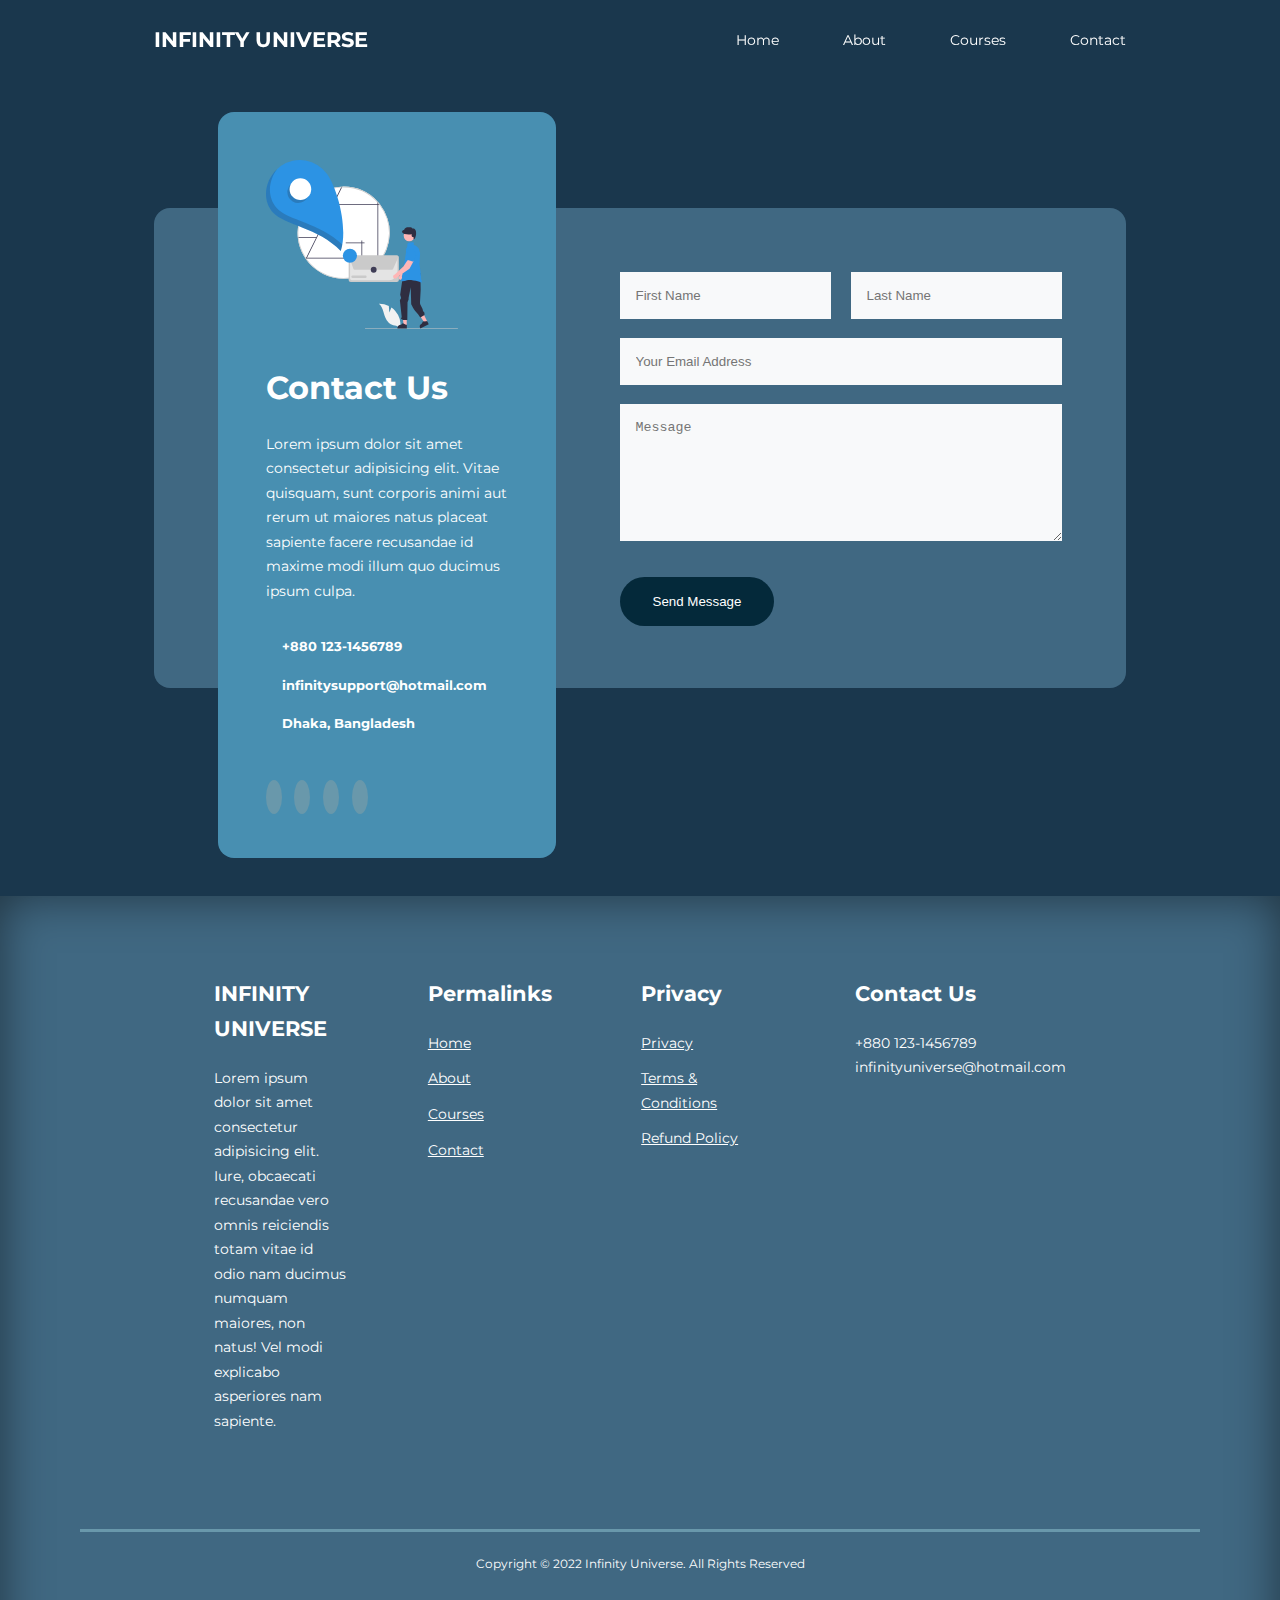
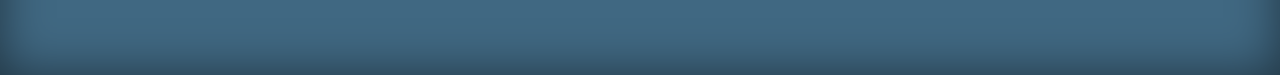
<file: contact.html>
<!DOCTYPE html>
<html lang="en">

<head>
    <meta charset="UTF-8">
    <meta http-equiv="X-UA-Compatible" content="IE=edge">
    <meta name="viewport" content="width=device-width, initial-scale=1.0">
    <title>Infinity Universe</title>
    <!-- ICONSCOUT CDN -->
    <link rel="stylesheet" href="https://unicons.iconscout.com/release/v2.1.6/css/unicons.css">
    <!-- GOOGLE FONTS (MONTSERRAT) -->
    <link rel="preconnect" href="https://fonts.googleapis.com">
    <link rel="preconnect" href="https://fonts.gstatic.com" crossorigin>
    <link href="https://fonts.googleapis.com/css2?family=Montserrat:wght@300;400;500;600;700;800;900&display=swap"
        rel="stylesheet">
    <!--  Swipe JS -->
    <link rel="stylesheet" href="https://unpkg.com/swiper@8/swiper-bundle.min.css" />

    <link rel="stylesheet" href="./css/style.css">
    <link rel="stylesheet" href="./css/contact.css">
</head>

<body>
    <nav>
        <div class="container nav__container">
            <a href="index.html">
                <h4>INFINITY UNIVERSE</h4>
            </a>
            <ul class="nav__menu">
                <li><a href="index.html">Home</a></li>
                <li><a href="about.html">About</a></li>
                <li><a href="courses.html">Courses</a></li>
                <li><a href="contact.html">Contact</a></li>
            </ul>
            <button id="open-menu-btn"><i class="uil uil-bars"></i></button>
            <button id="close-menu-btn"><i class="uil uil-multiply"></i></button>
        </div>
    </nav>
    <!--================END OF NAVBAR================-->


    <section class="contact">
        <div class="container contact_container">
            <aside class="contact_aside">
                <div class="aside_image">
                    <img src="./Images/contact.svg">
                </div>
                <h2>Contact Us</h2>
                <p>Lorem ipsum dolor sit amet consectetur adipisicing elit. Vitae quisquam, sunt corporis animi aut
                    rerum ut maiores natus placeat sapiente facere recusandae id maxime modi illum quo ducimus ipsum
                    culpa.</p>
                <ul class="contact_details">
                    <li>
                        <i class="uil uil-phone-times"></i>
                        <h5>+880 123-1456789</h5>
                    </li>
                    <li>
                        <i class="uil uil-envelope"></i>
                        <h5>infinitysupport@hotmail.com</h5>
                    </li>
                    <li>
                        <i class="uil uil-location-point"></i>
                        <h5>Dhaka, Bangladesh</h5>
                    </li>
                </ul>
                <ul class="contact_socials">
                    <li><a href="https://facebook.com"><i class="uil uil-facebook-f"></i></a></li>
                    <li><a href="https://instagram.com"><i class="uil uil-instagram-alt"></i></a></li>
                    <li><a href="https://twitter.com"><i class="uil uil-twitter"></i></a></li>
                    <li><a href="https://linkedin.com"><i class="uil uil-linkedin-alt"></i></a></li>
                </ul>
            </aside>

            <form class="contact_form">
                <div class="form_name">
                    <input type="text" name="First Name" placeholder="First Name" required>
                    <input type="text" name="Last Name" placeholder="Last Name" required>
                </div>

                <input type="email" name="Email Address" placeholder="Your Email Address" required>
                <textarea name="Message" rows="7" placeholder="Message" required></textarea>
                <button type="submit" class="btn btn-primary">Send Message</button>
            </form>
        </div>
    </section>

    <footer class="footer">
        <div class="container footer-container">
            <div class="footer-1">
                <a href="index.html" class="footer-logo">
                    <h4>INFINITY UNIVERSE</h4>
                </a>
                <p>
                    Lorem ipsum dolor sit amet consectetur
                    adipisicing elit. Iure, obcaecati recusandae
                    vero omnis reiciendis totam vitae id odio
                    nam ducimus numquam maiores, non natus! Vel
                    modi explicabo asperiores nam sapiente.
                </p>
            </div>
            <div class="footer-2">
                <h4>Permalinks</h4>
                <ul class="permalink">
                    <li><a href="index.html">Home</a></li>
                    <li><a href="about.html">About</a></li>
                    <li><a href="courses.html">Courses</a></li>
                    <li><a href="contact.html">Contact</a></li>
                </ul>
            </div>
            <div class="footer-3">
                <h4>Privacy</h4>
                <ul class="privacy">
                    <li><a href="#">Privacy</a></li>
                    <li><a href="#">Terms & Conditions</a></li>
                    <li><a href="#">Refund Policy</a></li>
                </ul>
            </div>
            <div class="footer-4">
                <h4>Contact Us</h4>
                <div>
                    <p>+880 123-1456789</p>
                    <p>infinityuniverse@hotmail.com</p>
                    <ul class="footer-social">
                        <li><a href="#"><i class="uil uil-facebook-f"></i></a></li>
                        <li><a href="#"><i class="uil uil-instagram-alt"></i></a></li>
                        <li><a href="#"><i class="uil uil-twitter"></i></a></li>
                        <li><a href="#"><i class="uil uil-linkedin-alt"></i></a></li>
                    </ul>
                </div>
            </div>
        </div>

        <div class="footer-copyright">
            <small>Copyright &copy; 2022 Infinity Universe. All Rights Reserved</small>
        </div>
    </footer>

    <script src="main.js"></script>
</body>

</html>
</file>
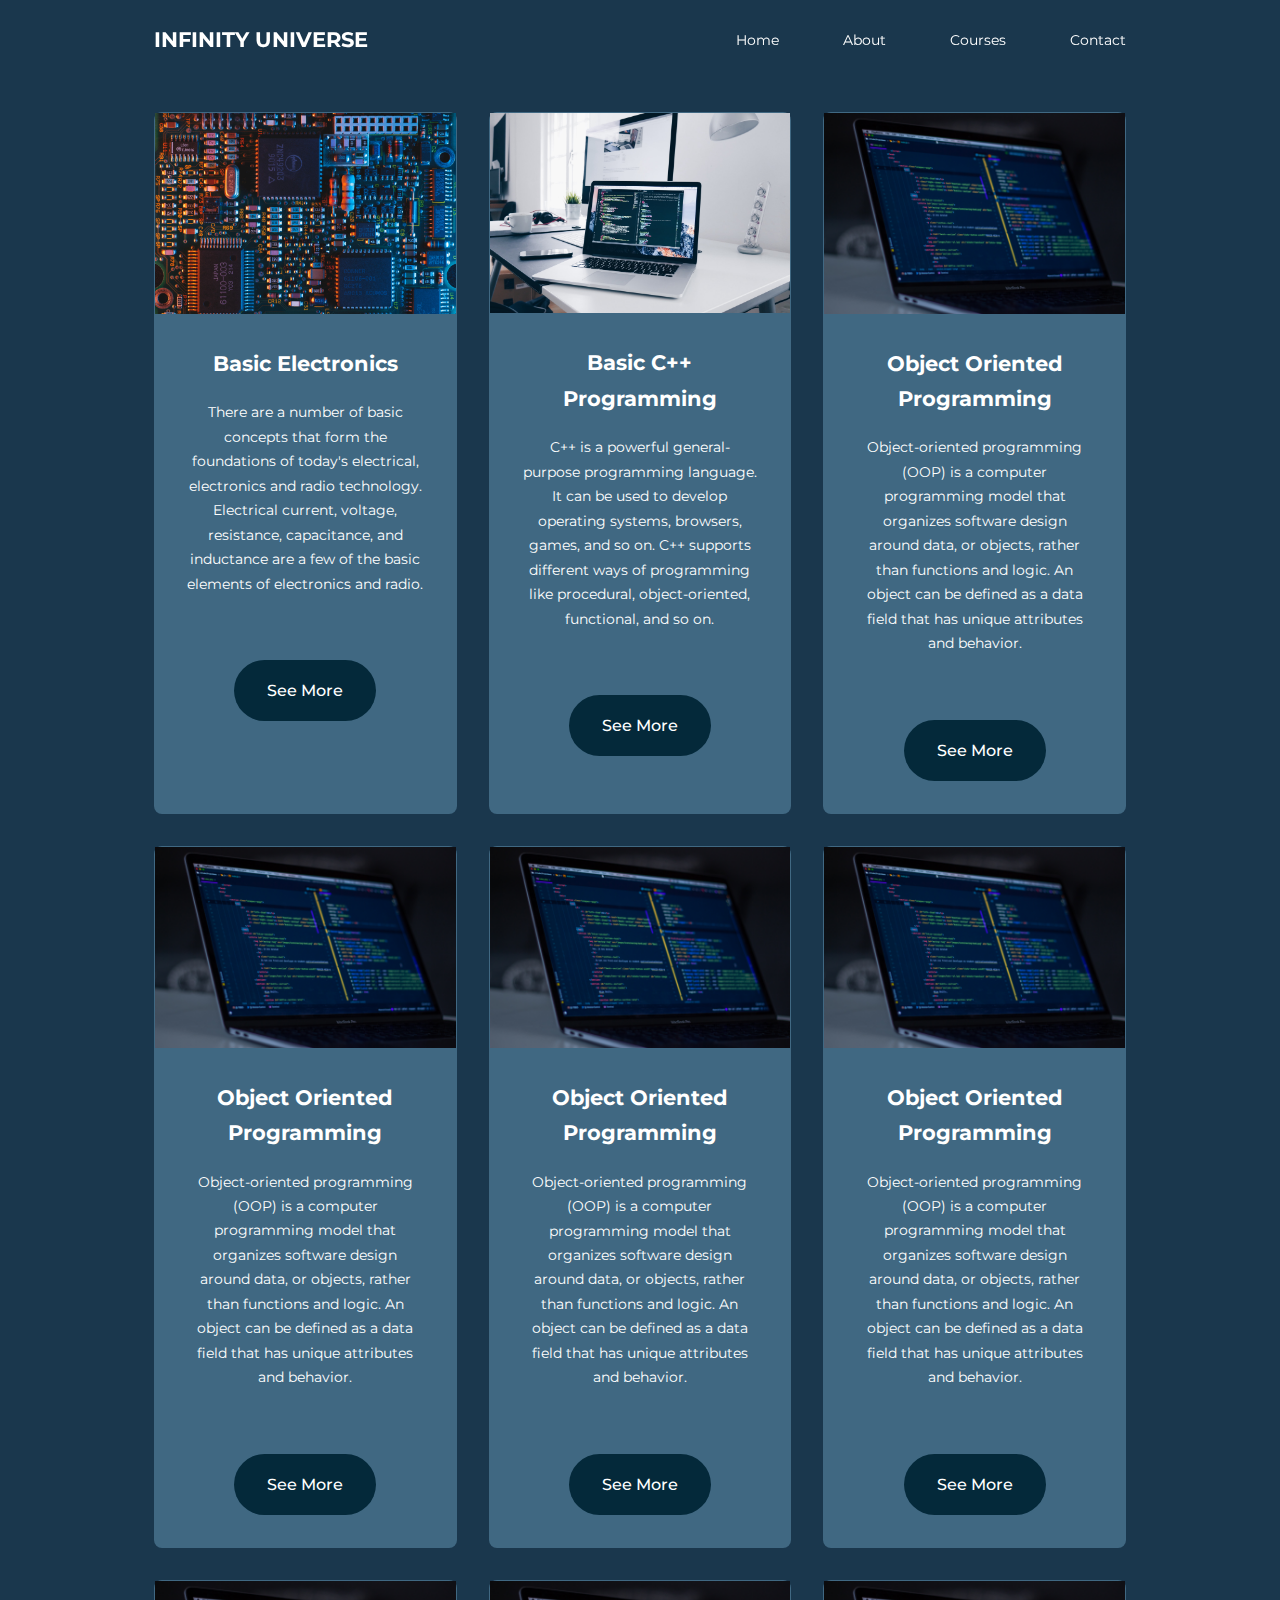
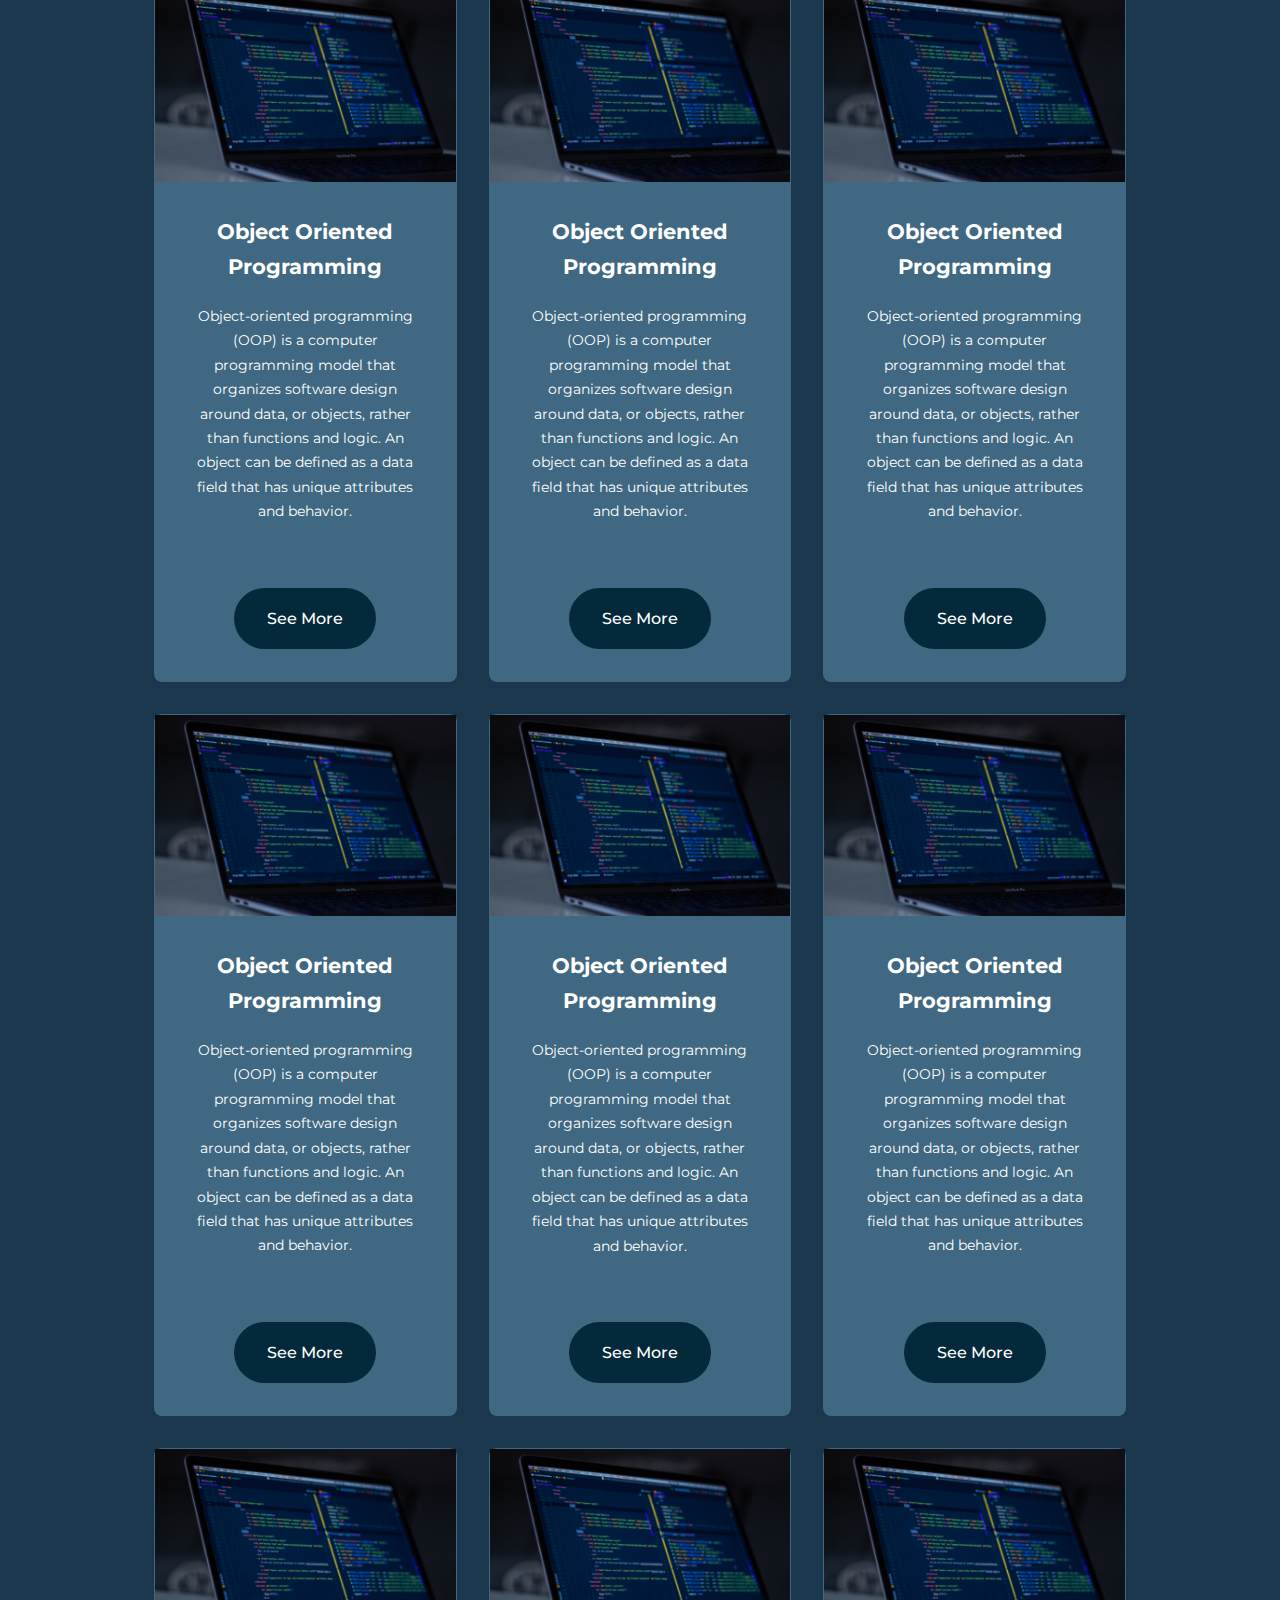
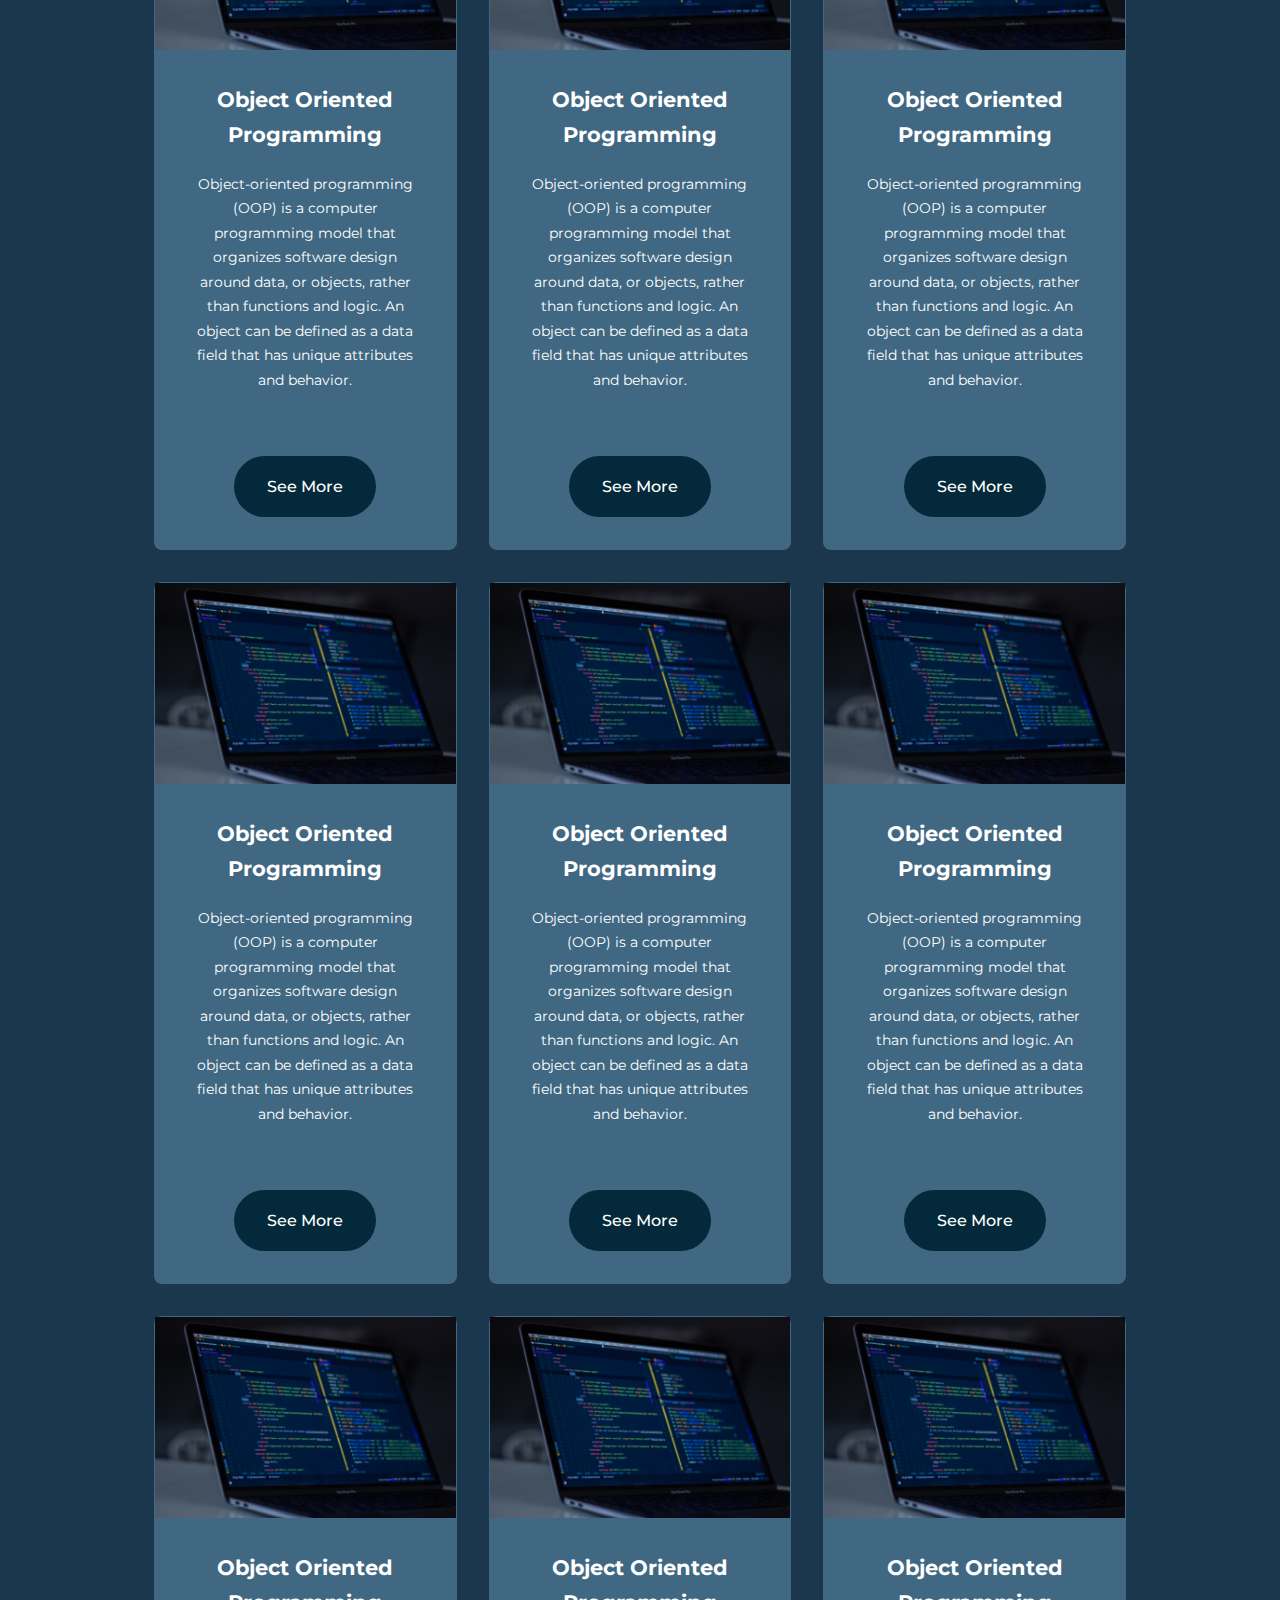
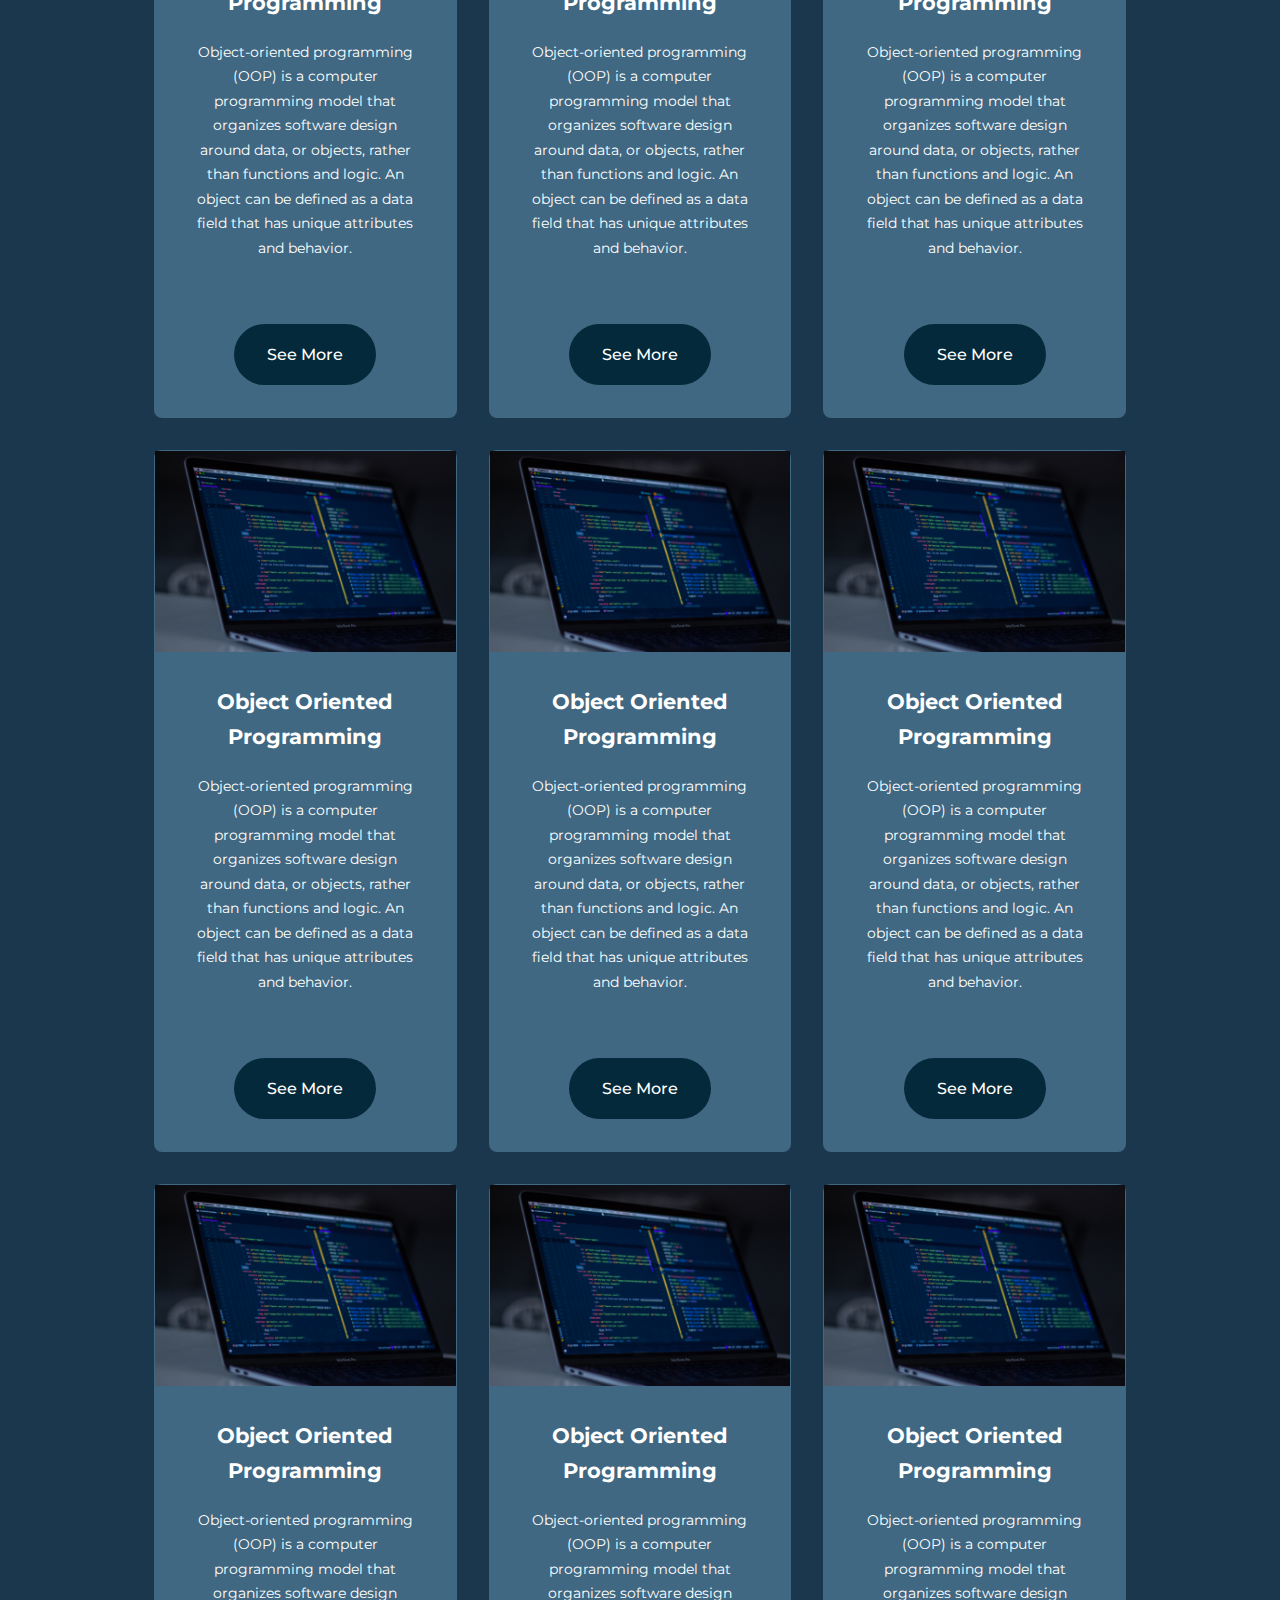
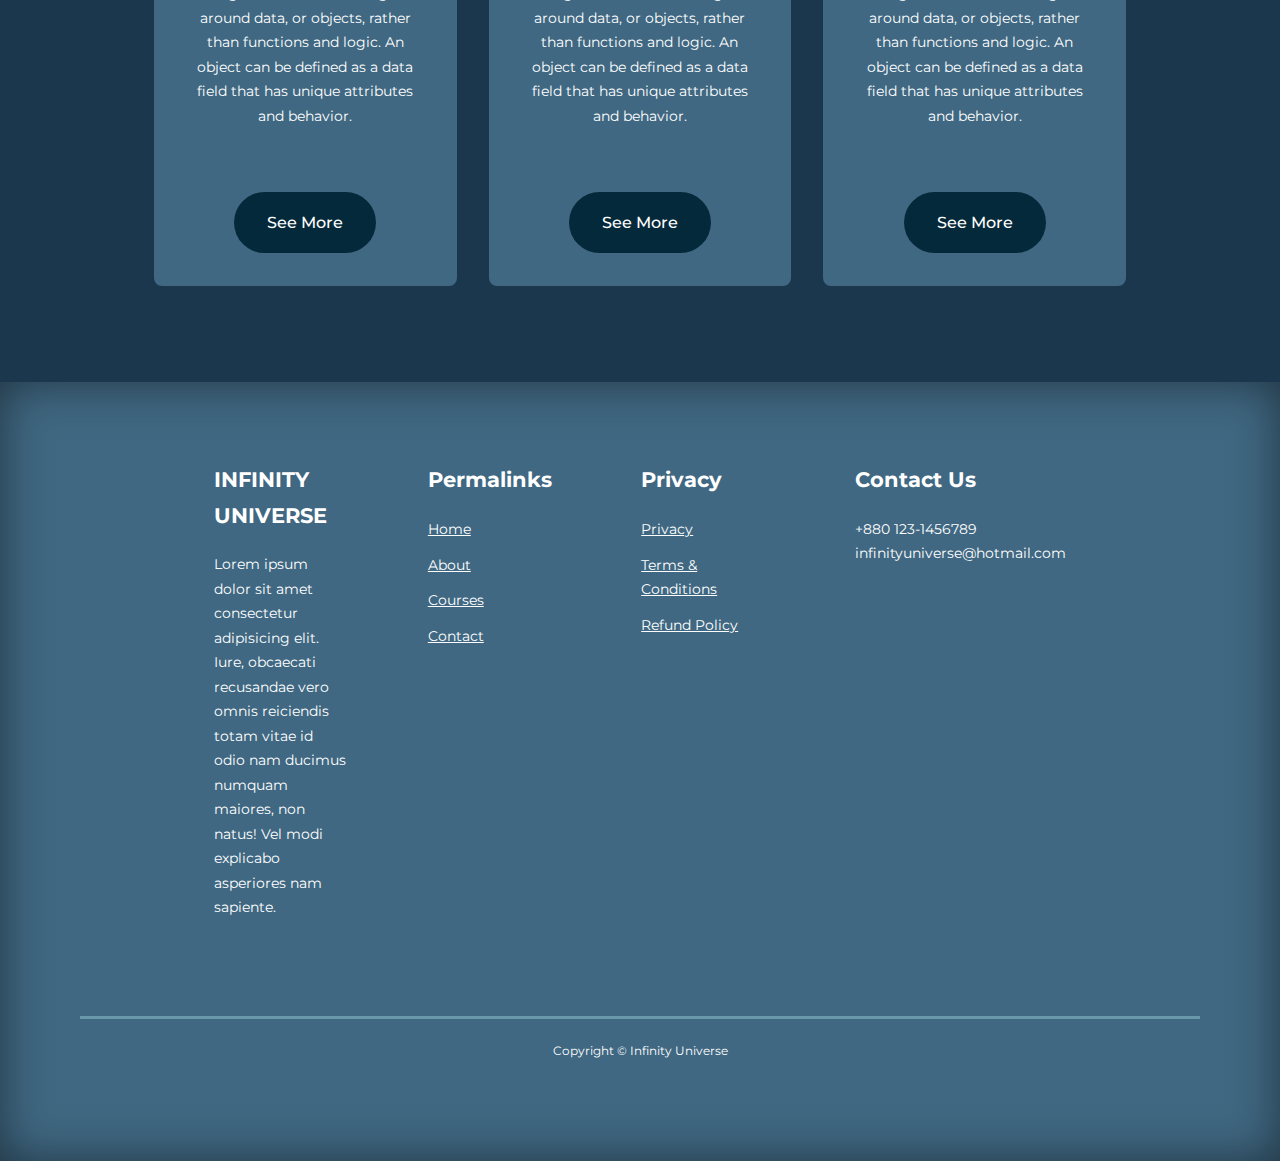
<file: courses.html>
<!DOCTYPE html>
<html lang="en">

<head>
    <meta charset="UTF-8">
    <meta http-equiv="X-UA-Compatible" content="IE=edge">
    <meta name="viewport" content="width=device-width, initial-scale=1.0">
    <title>Infinity Universe</title>
    <!-- ICONSCOUT CDN -->
    <link rel="stylesheet" href="https://unicons.iconscout.com/release/v2.1.6/css/unicons.css">
    <!-- GOOGLE FONTS (MONTSERRAT) -->
    <link rel="preconnect" href="https://fonts.googleapis.com">
    <link rel="preconnect" href="https://fonts.gstatic.com" crossorigin>
    <link href="https://fonts.googleapis.com/css2?family=Montserrat:wght@300;400;500;600;700;800;900&display=swap"
        rel="stylesheet">

    <link rel="stylesheet" href="./css/style.css">
    <style>
        .courses {
            margin-top: 1rem;
        }
    </style>
</head>

<body>
    <nav>
        <div class="container nav__container">
            <a href="index.html">
                <h4>INFINITY UNIVERSE</h4>
            </a>
            <ul class="nav__menu">
                <li><a href="index.html">Home</a></li>
                <li><a href="about.html">About</a></li>
                <li><a href="courses.html">Courses</a></li>
                <li><a href="contact.html">Contact</a></li>
            </ul>
            <button id="open-menu-btn"><i class="uil uil-bars"></i></button>
            <button id="close-menu-btn"><i class="uil uil-multiply"></i></button>
        </div>
    </nav>
    <!--================END OF NAVBAR================-->

    
    <section class="courses">
        <div class="container courses__container">
            <article class="course">
                <diV class="course__image">
                    <img src="Images/course1.jpg" alt="">
                </diV>
                <div class="course__info">
                    <h4>Basic Electronics</h4>
                    <p>
                        There are a number of basic concepts that form the foundations of today's electrical,
                        electronics
                        and radio technology.
                        Electrical current, voltage, resistance, capacitance, and inductance are a few of the basic
                        elements
                        of electronics and radio.
                    </p>
                </div>
                <a href="courses.html" class="btn btn-primary">See More</a>
            </article>

            <article class="course">
                <diV class="course__image">
                    <img src="Images/course2.jpg" alt="">
                </diV>
                <div class="course__info">
                    <h4>Basic C++ Programming</h4>
                    <p>
                        C++ is a powerful general-purpose programming language.
                        It can be used to develop operating systems, browsers, games, and so on.
                        C++ supports different ways of programming like procedural, object-oriented, functional, and so
                        on.
                    </p>
                </div>
                <a href="courses.html" class="btn btn-primary">See More</a>
            </article>

            <article class="course">
                <diV class="course__image">
                    <img src="Images/course3.jpg" alt="">
                </diV>
                <div class="course__info">
                    <h4>Object Oriented Programming</h4>
                    <p>
                        Object-oriented programming (OOP) is a computer programming model that organizes software design
                        around data, or objects, rather than functions and logic.
                        An object can be defined as a data field that has unique attributes and behavior.
                    </p>
                </div>
                <a href="courses.html" class="btn btn-primary">See More</a>
            </article>

            <article class="course">
                <diV class="course__image">
                    <img src="Images/course3.jpg" alt="">
                </diV>
                <div class="course__info">
                    <h4>Object Oriented Programming</h4>
                    <p>
                        Object-oriented programming (OOP) is a computer programming model that organizes software design
                        around data, or objects, rather than functions and logic.
                        An object can be defined as a data field that has unique attributes and behavior.
                    </p>
                </div>
                <a href="courses.html" class="btn btn-primary">See More</a>
            </article>

            <article class="course">
                <diV class="course__image">
                    <img src="Images/course3.jpg" alt="">
                </diV>
                <div class="course__info">
                    <h4>Object Oriented Programming</h4>
                    <p>
                        Object-oriented programming (OOP) is a computer programming model that organizes software design
                        around data, or objects, rather than functions and logic.
                        An object can be defined as a data field that has unique attributes and behavior.
                    </p>
                </div>
                <a href="courses.html" class="btn btn-primary">See More</a>
            </article>

            <article class="course">
                <diV class="course__image">
                    <img src="Images/course3.jpg" alt="">
                </diV>
                <div class="course__info">
                    <h4>Object Oriented Programming</h4>
                    <p>
                        Object-oriented programming (OOP) is a computer programming model that organizes software design
                        around data, or objects, rather than functions and logic.
                        An object can be defined as a data field that has unique attributes and behavior.
                    </p>
                </div>
                <a href="courses.html" class="btn btn-primary">See More</a>
            </article>

            <article class="course">
                <diV class="course__image">
                    <img src="Images/course3.jpg" alt="">
                </diV>
                <div class="course__info">
                    <h4>Object Oriented Programming</h4>
                    <p>
                        Object-oriented programming (OOP) is a computer programming model that organizes software design
                        around data, or objects, rather than functions and logic.
                        An object can be defined as a data field that has unique attributes and behavior.
                    </p>
                </div>
                <a href="courses.html" class="btn btn-primary">See More</a>
            </article>

            <article class="course">
                <diV class="course__image">
                    <img src="Images/course3.jpg" alt="">
                </diV>
                <div class="course__info">
                    <h4>Object Oriented Programming</h4>
                    <p>
                        Object-oriented programming (OOP) is a computer programming model that organizes software design
                        around data, or objects, rather than functions and logic.
                        An object can be defined as a data field that has unique attributes and behavior.
                    </p>
                </div>
                <a href="courses.html" class="btn btn-primary">See More</a>
            </article>

            <article class="course">
                <diV class="course__image">
                    <img src="Images/course3.jpg" alt="">
                </diV>
                <div class="course__info">
                    <h4>Object Oriented Programming</h4>
                    <p>
                        Object-oriented programming (OOP) is a computer programming model that organizes software design
                        around data, or objects, rather than functions and logic.
                        An object can be defined as a data field that has unique attributes and behavior.
                    </p>
                </div>
                <a href="courses.html" class="btn btn-primary">See More</a>
            </article>

            <article class="course">
                <diV class="course__image">
                    <img src="Images/course3.jpg" alt="">
                </diV>
                <div class="course__info">
                    <h4>Object Oriented Programming</h4>
                    <p>
                        Object-oriented programming (OOP) is a computer programming model that organizes software design
                        around data, or objects, rather than functions and logic.
                        An object can be defined as a data field that has unique attributes and behavior.
                    </p>
                </div>
                <a href="courses.html" class="btn btn-primary">See More</a>
            </article>

            <article class="course">
                <diV class="course__image">
                    <img src="Images/course3.jpg" alt="">
                </diV>
                <div class="course__info">
                    <h4>Object Oriented Programming</h4>
                    <p>
                        Object-oriented programming (OOP) is a computer programming model that organizes software design
                        around data, or objects, rather than functions and logic.
                        An object can be defined as a data field that has unique attributes and behavior.
                    </p>
                </div>
                <a href="courses.html" class="btn btn-primary">See More</a>
            </article>

            <article class="course">
                <diV class="course__image">
                    <img src="Images/course3.jpg" alt="">
                </diV>
                <div class="course__info">
                    <h4>Object Oriented Programming</h4>
                    <p>
                        Object-oriented programming (OOP) is a computer programming model that organizes software design
                        around data, or objects, rather than functions and logic.
                        An object can be defined as a data field that has unique attributes and behavior.
                    </p>
                </div>
                <a href="courses.html" class="btn btn-primary">See More</a>
            </article>

            <article class="course">
                <diV class="course__image">
                    <img src="Images/course3.jpg" alt="">
                </diV>
                <div class="course__info">
                    <h4>Object Oriented Programming</h4>
                    <p>
                        Object-oriented programming (OOP) is a computer programming model that organizes software design
                        around data, or objects, rather than functions and logic.
                        An object can be defined as a data field that has unique attributes and behavior.
                    </p>
                </div>
                <a href="courses.html" class="btn btn-primary">See More</a>
            </article>

            <article class="course">
                <diV class="course__image">
                    <img src="Images/course3.jpg" alt="">
                </diV>
                <div class="course__info">
                    <h4>Object Oriented Programming</h4>
                    <p>
                        Object-oriented programming (OOP) is a computer programming model that organizes software design
                        around data, or objects, rather than functions and logic.
                        An object can be defined as a data field that has unique attributes and behavior.
                    </p>
                </div>
                <a href="courses.html" class="btn btn-primary">See More</a>
            </article>

            <article class="course">
                <diV class="course__image">
                    <img src="Images/course3.jpg" alt="">
                </diV>
                <div class="course__info">
                    <h4>Object Oriented Programming</h4>
                    <p>
                        Object-oriented programming (OOP) is a computer programming model that organizes software design
                        around data, or objects, rather than functions and logic.
                        An object can be defined as a data field that has unique attributes and behavior.
                    </p>
                </div>
                <a href="courses.html" class="btn btn-primary">See More</a>
            </article>

            <article class="course">
                <diV class="course__image">
                    <img src="Images/course3.jpg" alt="">
                </diV>
                <div class="course__info">
                    <h4>Object Oriented Programming</h4>
                    <p>
                        Object-oriented programming (OOP) is a computer programming model that organizes software design
                        around data, or objects, rather than functions and logic.
                        An object can be defined as a data field that has unique attributes and behavior.
                    </p>
                </div>
                <a href="courses.html" class="btn btn-primary">See More</a>
            </article>

            <article class="course">
                <diV class="course__image">
                    <img src="Images/course3.jpg" alt="">
                </diV>
                <div class="course__info">
                    <h4>Object Oriented Programming</h4>
                    <p>
                        Object-oriented programming (OOP) is a computer programming model that organizes software design
                        around data, or objects, rather than functions and logic.
                        An object can be defined as a data field that has unique attributes and behavior.
                    </p>
                </div>
                <a href="courses.html" class="btn btn-primary">See More</a>
            </article>

            <article class="course">
                <diV class="course__image">
                    <img src="Images/course3.jpg" alt="">
                </diV>
                <div class="course__info">
                    <h4>Object Oriented Programming</h4>
                    <p>
                        Object-oriented programming (OOP) is a computer programming model that organizes software design
                        around data, or objects, rather than functions and logic.
                        An object can be defined as a data field that has unique attributes and behavior.
                    </p>
                </div>
                <a href="courses.html" class="btn btn-primary">See More</a>
            </article>

            <article class="course">
                <diV class="course__image">
                    <img src="Images/course3.jpg" alt="">
                </diV>
                <div class="course__info">
                    <h4>Object Oriented Programming</h4>
                    <p>
                        Object-oriented programming (OOP) is a computer programming model that organizes software design
                        around data, or objects, rather than functions and logic.
                        An object can be defined as a data field that has unique attributes and behavior.
                    </p>
                </div>
                <a href="courses.html" class="btn btn-primary">See More</a>
            </article>

            <article class="course">
                <diV class="course__image">
                    <img src="Images/course3.jpg" alt="">
                </diV>
                <div class="course__info">
                    <h4>Object Oriented Programming</h4>
                    <p>
                        Object-oriented programming (OOP) is a computer programming model that organizes software design
                        around data, or objects, rather than functions and logic.
                        An object can be defined as a data field that has unique attributes and behavior.
                    </p>
                </div>
                <a href="courses.html" class="btn btn-primary">See More</a>
            </article>

            <article class="course">
                <diV class="course__image">
                    <img src="Images/course3.jpg" alt="">
                </diV>
                <div class="course__info">
                    <h4>Object Oriented Programming</h4>
                    <p>
                        Object-oriented programming (OOP) is a computer programming model that organizes software design
                        around data, or objects, rather than functions and logic.
                        An object can be defined as a data field that has unique attributes and behavior.
                    </p>
                </div>
                <a href="courses.html" class="btn btn-primary">See More</a>
            </article>

            <article class="course">
                <diV class="course__image">
                    <img src="Images/course3.jpg" alt="">
                </diV>
                <div class="course__info">
                    <h4>Object Oriented Programming</h4>
                    <p>
                        Object-oriented programming (OOP) is a computer programming model that organizes software design
                        around data, or objects, rather than functions and logic.
                        An object can be defined as a data field that has unique attributes and behavior.
                    </p>
                </div>
                <a href="courses.html" class="btn btn-primary">See More</a>
            </article>

            <article class="course">
                <diV class="course__image">
                    <img src="Images/course3.jpg" alt="">
                </diV>
                <div class="course__info">
                    <h4>Object Oriented Programming</h4>
                    <p>
                        Object-oriented programming (OOP) is a computer programming model that organizes software design
                        around data, or objects, rather than functions and logic.
                        An object can be defined as a data field that has unique attributes and behavior.
                    </p>
                </div>
                <a href="courses.html" class="btn btn-primary">See More</a>
            </article>

            <article class="course">
                <diV class="course__image">
                    <img src="Images/course3.jpg" alt="">
                </diV>
                <div class="course__info">
                    <h4>Object Oriented Programming</h4>
                    <p>
                        Object-oriented programming (OOP) is a computer programming model that organizes software design
                        around data, or objects, rather than functions and logic.
                        An object can be defined as a data field that has unique attributes and behavior.
                    </p>
                </div>
                <a href="courses.html" class="btn btn-primary">See More</a>
            </article>

            <article class="course">
                <diV class="course__image">
                    <img src="Images/course3.jpg" alt="">
                </diV>
                <div class="course__info">
                    <h4>Object Oriented Programming</h4>
                    <p>
                        Object-oriented programming (OOP) is a computer programming model that organizes software design
                        around data, or objects, rather than functions and logic.
                        An object can be defined as a data field that has unique attributes and behavior.
                    </p>
                </div>
                <a href="courses.html" class="btn btn-primary">See More</a>
            </article>

            <article class="course">
                <diV class="course__image">
                    <img src="Images/course3.jpg" alt="">
                </diV>
                <div class="course__info">
                    <h4>Object Oriented Programming</h4>
                    <p>
                        Object-oriented programming (OOP) is a computer programming model that organizes software design
                        around data, or objects, rather than functions and logic.
                        An object can be defined as a data field that has unique attributes and behavior.
                    </p>
                </div>
                <a href="courses.html" class="btn btn-primary">See More</a>
            </article>

            <article class="course">
                <diV class="course__image">
                    <img src="Images/course3.jpg" alt="">
                </diV>
                <div class="course__info">
                    <h4>Object Oriented Programming</h4>
                    <p>
                        Object-oriented programming (OOP) is a computer programming model that organizes software design
                        around data, or objects, rather than functions and logic.
                        An object can be defined as a data field that has unique attributes and behavior.
                    </p>
                </div>
                <a href="courses.html" class="btn btn-primary">See More</a>
            </article>
        </div>
    </section>
    <!--================END OF COURSES================-->


    <footer class="footer">
        <div class="container footer-container">
            <div class="footer-1">
                <a href="index.html" class="footer-logo">
                    <h4>INFINITY UNIVERSE</h4>
                </a>
                <p>
                    Lorem ipsum dolor sit amet consectetur
                    adipisicing elit. Iure, obcaecati recusandae
                    vero omnis reiciendis totam vitae id odio
                    nam ducimus numquam maiores, non natus! Vel
                    modi explicabo asperiores nam sapiente.
                </p>
            </div>
            <div class="footer-2">
                <h4>Permalinks</h4>
                <ul class="permalink">
                    <li><a href="index.html">Home</a></li>
                    <li><a href="about.html">About</a></li>
                    <li><a href="courses.html">Courses</a></li>
                    <li><a href="contact.html">Contact</a></li>
                </ul>

            </div>
            <div class="footer-3">
                <h4>Privacy</h4>
                <ul class="privacy">
                    <li><a href="#">Privacy</a></li>
                    <li><a href="#">Terms & Conditions</a></li>
                    <li><a href="#">Refund Policy</a></li>
                </ul>
            </div>
            <div class="footer-4">
                <h4>Contact Us</h4>
                <div>
                    <p>+880 123-1456789</p>
                    <p>infinityuniverse@hotmail.com</p>
                    <ul class="footer-social">
                        <li><a href="#"><i class="uil uil-facebook-f"></i></a></li>
                        <li><a href="#"><i class="uil uil-instagram-alt"></i></a></li>
                        <li><a href="#"><i class="uil uil-twitter"></i></a></li>
                        <li><a href="#"><i class="uil uil-linkedin-alt"></i></a></li>
                    </ul>
                </div>
            </div>
        </div>

        <div class="footer-copyright">
            <small>Copyright &copy; Infinity Universe</small>
        </div>

    </footer>

    <script src="main.js"></script>
</body>

</html>
</file>
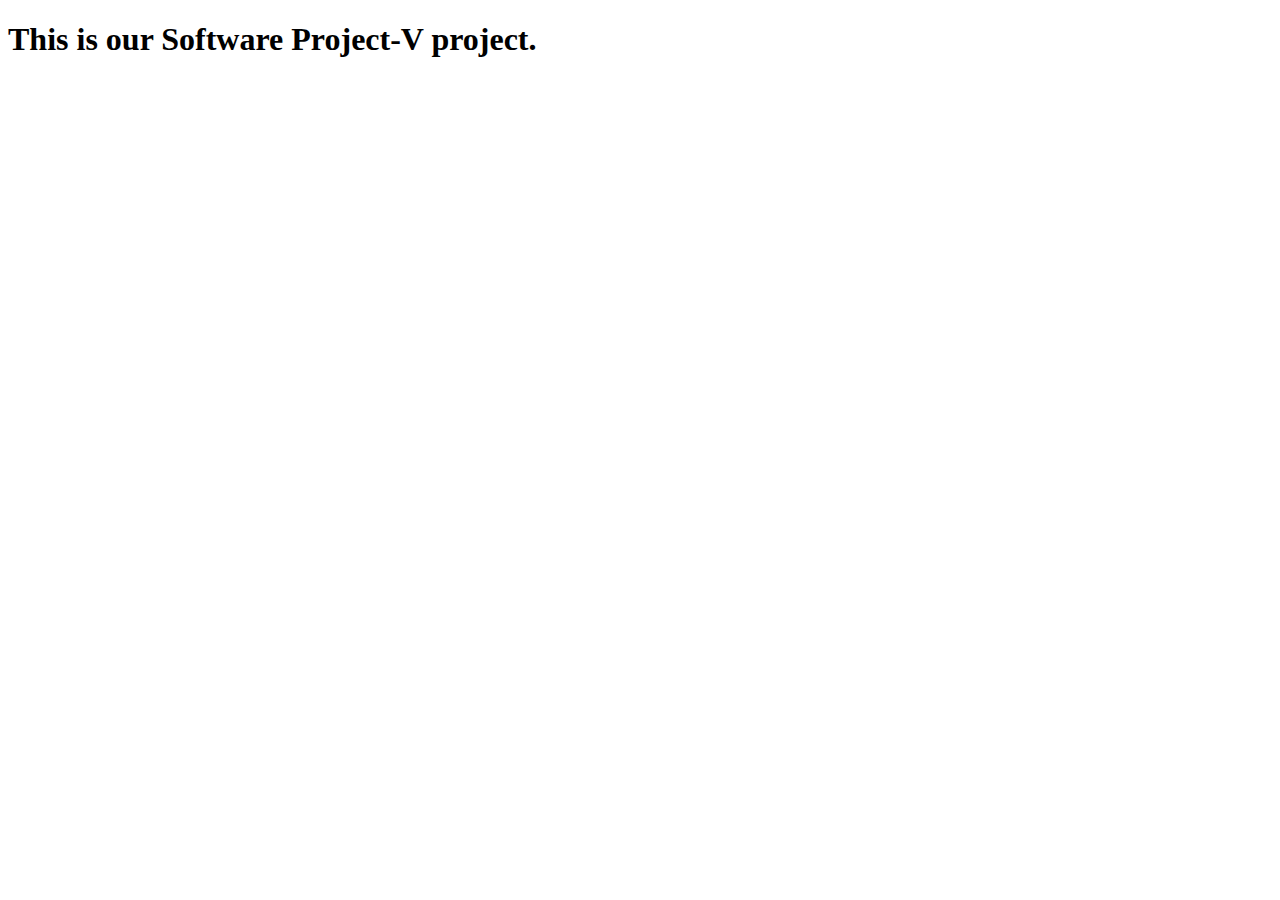
<file: home.html>
<!DOCTYPE html>
<html lang="en">
<head>
    <meta charset="UTF-8">
    <meta http-equiv="X-UA-Compatible" content="IE=edge">
    <meta name="viewport" content="width=device-width, initial-scale=1.0">
    <title>Home</title>
</head>
<body>
    <h1>This is our Software Project-V project.</h1>
</body>
</html>
</file>
<file: css/style.css>
* {
    margin: 0;
    padding: 0;
    border: 0;
    outline: 0;
    text-decoration: none;
    list-style: none;
    box-sizing: border-box;
}

:root {
    --color-primary: #B1D0E0;
    --color-success: #064663;
    --color-warning: #cdaffa;
    --color-danger: #04293A;
    --color-danger-variant: #71a5de;
    --color-white: #fff;
    --color-light: #F8F9FA;
    --color-black: #000;
    --color-bg: #1A374D;
    --color-bg1: #406882;
    --color-bg2: #6998AB;

    --container-width-lg: 76%;
    --container-width-md: 90%;
    --container-width-sm: 94%;

    --transition: all 400ms ease;
}

body {
    font-family: 'Montserrat', sans-serif;
    line-height: 1.7;
    color: var(--color-white);
    background: var(--color-bg);
}

.container {
    width: var(--container-width-lg);
    margin: 0 auto;
}

section {
    padding: 6rem 0;
}

section h2 {
    text-align: center;
    margin-bottom: 4rem;
}

h1 {
    font-size: 2.4rem;
}

h2 {
    font-size: 2rem;
}

h3 {
    font-size: 1.6rem;
}

h4 {
    font-size: 1.3rem;
}

a {
    color: var(--color-white);
}

img {
    width: 100%;
    display: block;
    object-fit: cover;
}

.btn {
    display: inline-block;
    background: var(--color-white);
    color: var(--color-black);
    padding: 1rem 2rem;
    border: 1px solid transparent;
    font-weight: 500;
    transition: var(--transition);
    border-radius: 2rem;
}

.btn:hover {
    background: transparent;
    color: var(--color-white);
    border-color: var(--color-white);
}

.btn-primary {
    background: var(--color-danger);
    color: var(--color-white);
    border-radius: 2rem;
    margin-bottom: 2rem;
}

/* ***** ========  NAVBAR  ======= ****** */
nav {
    background: transparent;
    width: 100vw;
    height: 5rem;
    position: fixed;
    top: 0;
    z-index: 11;
}

/*changing navbar styles on scroll using Javascript */
.window-scroll {
    background: var(--color-bg1);
    box-shadow: 0 1rem 2rem rgba(0, 0, 0, 0.2);
}

.nav__container {
    height: 100%;
    display: flex;
    justify-content: space-between;
    align-items: center;
}

nav button {
    display: none;
}

.nav__menu {
    display: flex;
    align-items: center;
    gap: 4rem;
}

.nav__menu a {
    font-size: 0.9rem;
    transition: var(--transition);
}

.nav__menu a:hover {
    color: var(--color-black);
}

/* ***** ========  HEADER  ======= ****** */
header {
    position: relative;
    top: 5rem;
    overflow: hidden;
    height: 70vh;
    margin-bottom: 5rem;
}

.header__container {
    display: grid;
    grid-template-columns: 1fr 1fr;
    align-items: center;
    gap: 5rem;
    height: 100%;
}

.header__left p {
    margin: 1rem 0 2.4rem;
}

/* ***** ========  CATEGORIES  ======= ****** */
.categories {
    background: var(--color-bg1);
    height: 40rem;
    box-shadow: inset 0 0 3rem rgba(0, 0, 0, 0.4);
}

.categories h1 {
    line-height: 1;
    margin-bottom: 3rem;
}

.categories__container {
    line-height: 1;
    margin-bottom: 3rem;
}

.categories__container {
    display: grid;
    grid-template-columns: 40% 60%;
}

.categories__left {
    margin-right: 4rem;
}

.categories__left p {
    margin: 1rem 0 3rem;
}

.categories__right {
    display: grid;
    grid-template-columns: repeat(3, 1fr);
    gap: 1.2rem;
}

.category {
    background: var(--color-bg2);
    padding: 3rem;
    border-radius: 2rem;
    transition: var(--transition);
    margin: 1.5rem;
    margin-top: 0;
}

.category:hover {
    box-shadow: 0 3rem 3rem rgba(0, 0, 0, 0.4);
    z-index: 1;
}

.category:nth-child(1) .category__icon {
    background: var(--color-success);
}

.category:nth-child(2) .category__icon {
    background: var(--color-danger);
}

.category:nth-child(3) .category__icon {
    background: var(--color-success);
}

.category:nth-child(4) .category__icon {
    background: var(--color-warning);
}

.category:nth-child(5) .category__icon {
    background: var(--color-success);
}

.category:nth-child(6) .category__icon {
    background: var(--color-warning);
}

.category__icon {
    background: var(--color-primary);
    padding: 0.7rem;
    border-radius: 0.9rem;
}

.category h5 {
    margin: 2rem 0 1rem;
}

.category p {
    font-size: 0.85rem;
}

/* ***** ========  Popular Courses  ======= ****** */
.courses {
    margin-top: 1rem;
}

.courses__container {
    display: grid;
    grid-template-columns: repeat(3, 1fr);
    gap: 2rem;
}

.course {
    background: var(--color-bg1);
    text-align: center;
    border: 1px solid transparent;
    transition: var(--transition);
    border-radius: 0.5rem;
}

.course:hover {
    background: var(--color-bg2);
    border-color: var(--color-bg1);
}

.course__info {
    padding: 2rem;
}

.course__info p {
    margin: 1.2rem 0 2rem;
    font-size: 0.9rem;
}


/* ***** ========  FAQ  ======= ****** */

.faqs {
    background: var(--color-bg1);
    box-shadow: inset 0 0 3rem rgba(0, 0, 0, 0.5);
}

.faqs__container {
    display: grid;
    grid-template-columns: 1fr 1fr;
    gap: 1rem;
}

.faq {
    padding: 2rem;
    display: flex;
    align-items: center;
    gap: 1.4rem;
    height: fit-content;
    background: var(--color-success);
    cursor: pointer;
    border-radius: 1.5rem;
}

.faq h4 {
    font-size: 1rem;
    line-height: 2.2;
}

.faq__icon {
    align-items: flex-start;
    font-size: 1.2rem;
}

.faq p {
    margin-top: 0.8rem;
    display: none;
}

.faq.open p {
    display: block;
}

/* ***** ======== Testimonial  ======= ****** */

.testimonial-container {
    overflow-x: hidden;
    position: relative;
    margin-bottom: 5rem;
}

.testimonial {
    padding-top: 2rem;
}

.avatar {
    width: 6rem;
    height: 6rem;
    border-radius: 50%;
    overflow: hidden;
    margin: 0 auto 1rem;
    border: 6px solid var(--color-success);
    text-align: center;
}

.testimonial-info {
    text-align: center;
}

.testimonial-content {
    background: var(--color-bg1);
    padding: 2rem;
    margin-top: 3rem;
    position: relative;
}

.testimonial-content::before {
    content: "";
    display: block;
    background: linear-gradient(135deg,
            transparent,
            var(--color-bg1),
            var(--color-bg1),
            var(--color-bg1));
    width: 3rem;
    height: 3rem;
    position: absolute;
    left: 45%;
    top: -1.5rem;
    transform: rotate(45deg);
}

/* ***** ======== footer  ======= ****** */
footer {
    background: var(--color-bg1);
    font-size: 00.9rem;
    padding: 5rem;
    box-shadow: inset 0 0 3rem rgba(0, 0, 0, 0.5);
}

.footer-container {
    display: grid;
    grid-template-columns: repeat(4, 1fr);
    gap: 5rem;
}


.footer-container>div h4 {
    margin-bottom: 1.2rem;
}

.footer-1 p {
    margin: 0 0 2rem;
}

footer ul li {
    margin-bottom: 0.7rem;
}

footer ul li a {
    text-decoration: underline;
}

.footer-social {
    display: flex;
    gap: 1rem;
    font-size: 1.2rem;
    margin-top: 2rem;
}

.footer-copyright {
    text-align: center;
    border-top: 0.2rem solid var(--color-bg2);
    padding: 1.2rem 0;
    margin-top: 4rem;
}

/* ***** ========  Media queries for tablets  ======= ****** */

@media screen and (max-width: 1024px) {
    .container {
        width: var(--container-width-md);
    }

    h1 {
        font-size: 2.2rem;
    }

    h2 {
        font-size: 1.7rem;
    }

    h3 {
        font-size: 1.4rem;
    }

    h4 {
        font-size: 1.2rem;
    }

    /* ***** ========  navbar  ======= ****** */
    nav button {
        display: inline-block;
        background: transparent;
        font-size: 1.8rem;
        color: var(--color-white);
        cursor: pointer;

    }

    nav button#close-menu-btn {
        display: none;
    }

    .nav__menu {
        position: fixed;
        top: 5.8rem;
        right: 5%;
        height: fit-content;
        width: 18rem;
        flex-direction: column;
        gap: 0;
        display: none;
    }

    .nav__menu li {
        width: 100%;
        height: 6rem;
        animation: animateNavItems 150ms ease forwards;
        /*transform-origin: top right;*/
        opacity: 0;
    }

    .nav__menu li:nth-child(2) {
        animation-delay: 400ms;
    }

    .nav__menu li:nth-child(3) {
        animation-delay: 800ms;
    }

    .nav__menu li:nth-child(4) {
        animation-delay: 1.2s;
    }

    @keyframes animateNavItems {
        0% {
            transform: rotateZ(-90deg) rotateX(90deg) scale(0.1);

        }

        100% {
            transform: rotateZ(0) otateX(0) scale(1);
            opacity: 1;
        }
    }

    .nav__menu li a {
        background: var(--color-bg2);
        box-shadow: none;
        width: 100%;
        height: 100%;
        display: grid;
        place-items: center;
    }

    .nav__menu li a:hover {
        background: var(--color-primary);
        color: rgb(20, 123, 220);
        font-weight: 700;
    }

    /* ***** ========  header  ======= ****** */

    header {
        height: 52vh;
        margin-bottom: 4rem;
    }

    .header__container {
        gap: 0;
        padding-bottom: 3rem;
    }

    /* ***** ========  catagory  ======= ****** */

    .categories {
        height: auto;
    }

    .categories__container {
        grid-template-columns: 1fr;
        gap: 3rem;
    }

    .categories__left {
        margin-right: 0;
    }

    /* ***** ========  Courses  ======= ****** */

    .courses {
        margin-top: 0;
    }

    .courses__container {
        grid-template-columns: 1fr 1fr;
    }

    /* ***** ========  FAQ  ======= ****** */
    .faqs__container {
        grid-template-columns: 1fr;
    }

    .faq {
        padding: 1.5rem;
    }

    /* ***** ========  footer  ======= ****** */

    .footer-container {
        grid-template-columns: 1fr 1fr;
    }

}


/* ***** ========  Media Queries for phones  ======= ****** */

@media screen and (max-width: 600px) {

    .container {
        width: var(--container-width-sm);
    }

    /* ***** ========  navbar  ======= ****** */
    .nav__menu {
        right: 3%;
    }

    /* ***** ========  header  ======= ****** */

    header {
        height: 100%;
    }

    .header__container {
        grid-template-columns: 1fr;
        text-align: center;
        margin-top: 0;
    }

    .header__left p {
        margin-bottom: 1.3rem;
    }

    /* ***** ========  catagories  ======= ****** */
    .categories__right {
        grid-template-columns: 1fr 1fr;
        gap: 0.7rem;
    }

    .category {
        padding: 1rem;
        border-radius: 1rem;
    }

    .category__icon {
        margin-top: 4px;
        display: inline-block;
    }

    /* ***** ========  Courses  ======= ****** */

    .courses__container {
        grid-template-columns: 100%;
    }

    /* ***** ========  tesimonial  ======= ****** */
    .testimonial-content {
        padding: 1.2rem;
    }

    /* ***** ========  footer  ======= ****** */

    .footer-container {
        grid-template-columns: 1fr;
        text-align: center;
        gap: 2rem;
    }

    .footer-1 p {
        margin: 1rem auto;
    }

    .footer-social {
        justify-content: center;

    }

}
</file>
<file: css/contact.css>
.contact_container {
    background: var(--color-bg1);
    padding: 4rem;
    display: grid;
    grid-template-columns: 40% 60%;
    gap: 4rem;
    height: 30rem;
    margin: 7rem auto;
    border-radius: 1rem;
}

/* ===================== ASIDE ===================== */

.contact_aside {
    background: #488FB1;
    padding: 3rem;
    border-radius: 1rem;
    position: relative;
    bottom: 10rem;
}

.aside_image {
    width: 12rem;
    margin-bottom: 2rem;
}

.contact_aside h2 {
    text-align: left;
    margin-bottom: 1rem;
}

.contact_aside p {
    font-size: 0.9rem;
    margin-bottom: 2rem;
}

.contact_details li {
    display: flex;
    gap: 1rem;
    align-items: center;
    margin-bottom: 1rem;
}

.contact_socials {
    display: flex;
    gap: 0.8rem;
    margin-top: 3rem;
}

.contact_socials a {
    background: var(--color-bg2);
    padding: 0.5rem;
    border-radius: 50%;
    font-size: 0.9rem;
}

.contact_socials a:hover {
    background: transparent;
}

/* ===================== FORM ===================== */

.contact_form {
    display: flex;
    flex-direction: column;
    gap: 1.2rem;
    margin-right: 4rem;
}

.form_name {
    display: flex;
    gap: 1.2rem;
}

.contact_form input[type="text"] {
    width: 50%;
}

input, textarea {
    width: 100%;
    padding: 1rem;
    background: var(--color-light);
    color: var(--color-black);
}

.contact_form .btn {
    width: max-content;
    margin-top: 1rem;
    cursor: pointer;
}

/* ===================== MEDIA QUERIES (TABLETS) ===================== */

@media screen and(max-width:1024px) {
    .contact {
        padding-bottom: 0;
    }

    .contact_container {
        gap: 1.5rem;
        margin-top: 3rem;
        height: auto;
        padding: 1.5rem;
    }

    .contact_aside {
        width: auto;
        padding: 1.5rem;
        bottom: 0;
    }

    .contact_form {
        align-self: center;
        margin-right: 1.5rem;
    }
}

/* ===================== MEDIA QUERIES (PHONES) ===================== */

@media screen and (max-width: 600px) {
    .contact_container {
        grid-template-columns: 1fr;
        gap: 3rem;
        margin-top: 0;
        padding: 0;
    }

    .contact_form {
        margin: 0 1.5rem 3rem;
    }

    .form_name {
        flex-direction: column;
    }

    .form_name input[type="text"] {
        width: 100%;
    }
}
</file>
